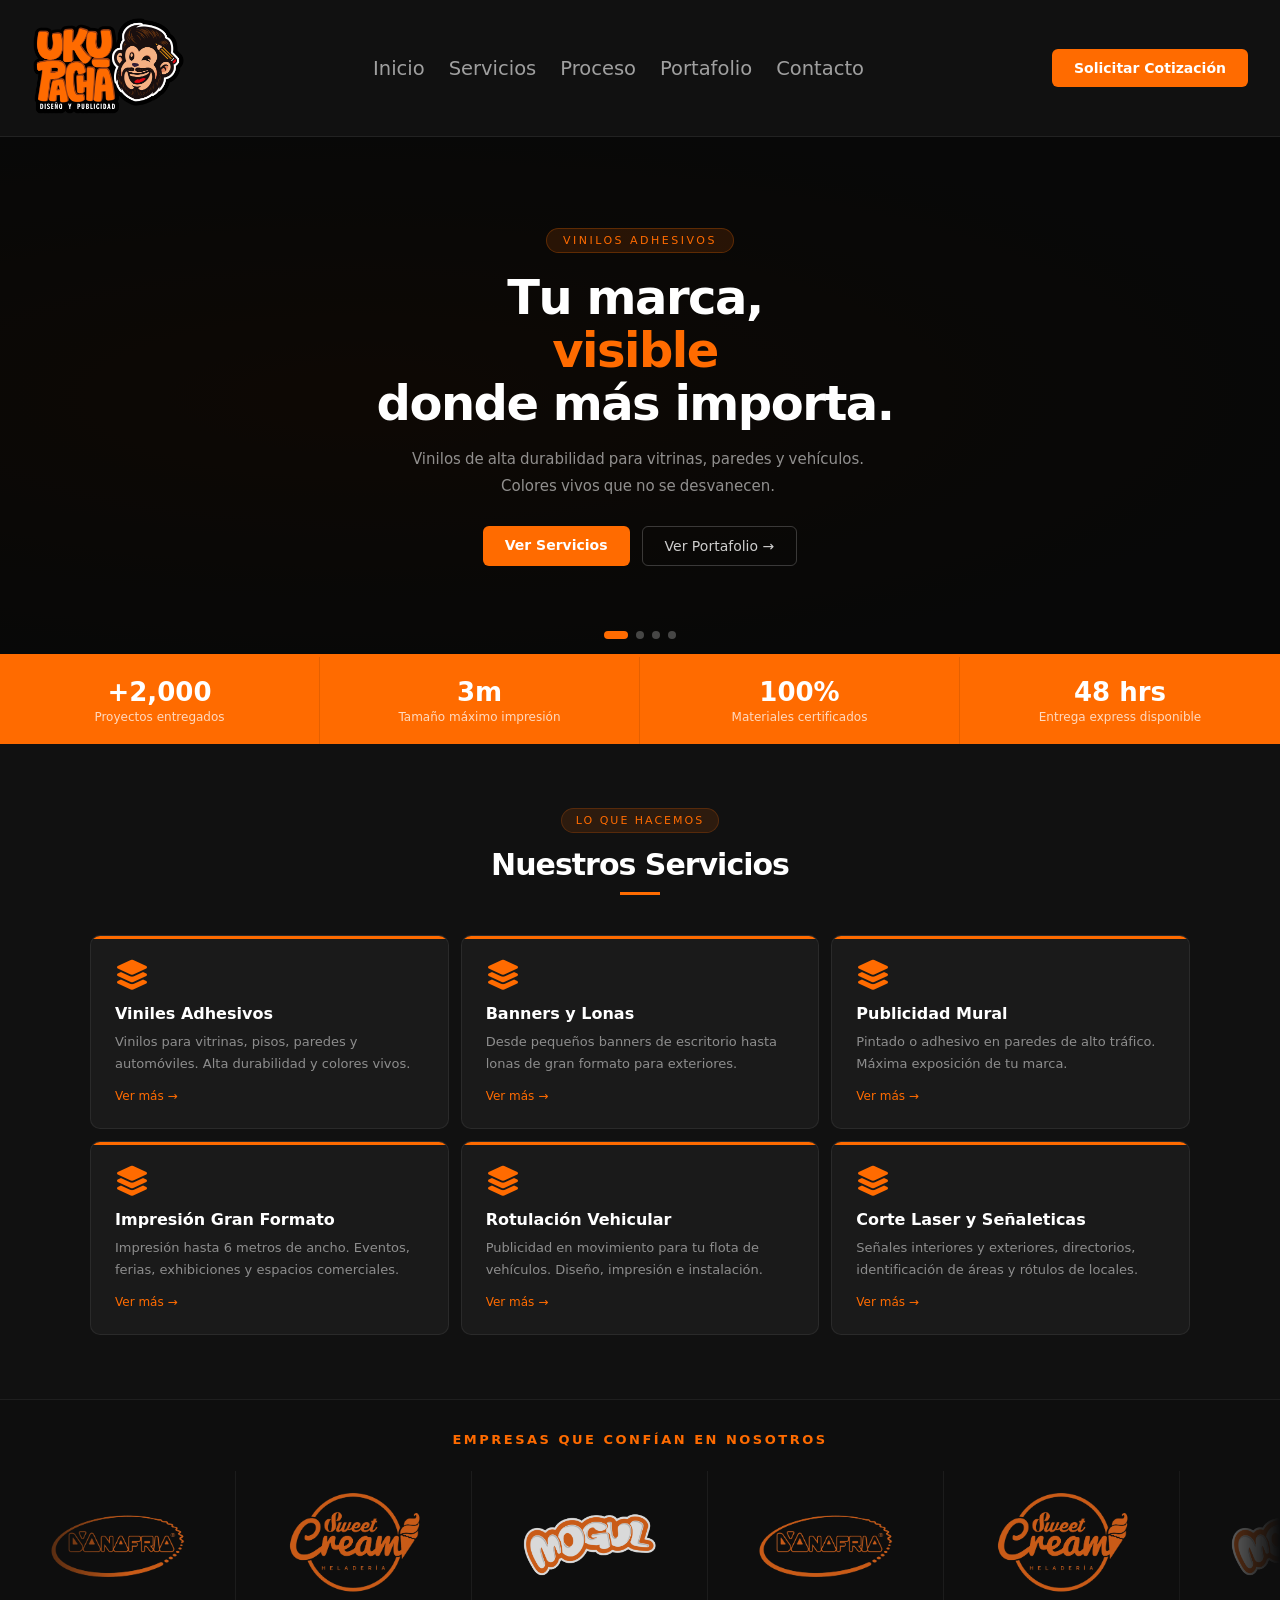
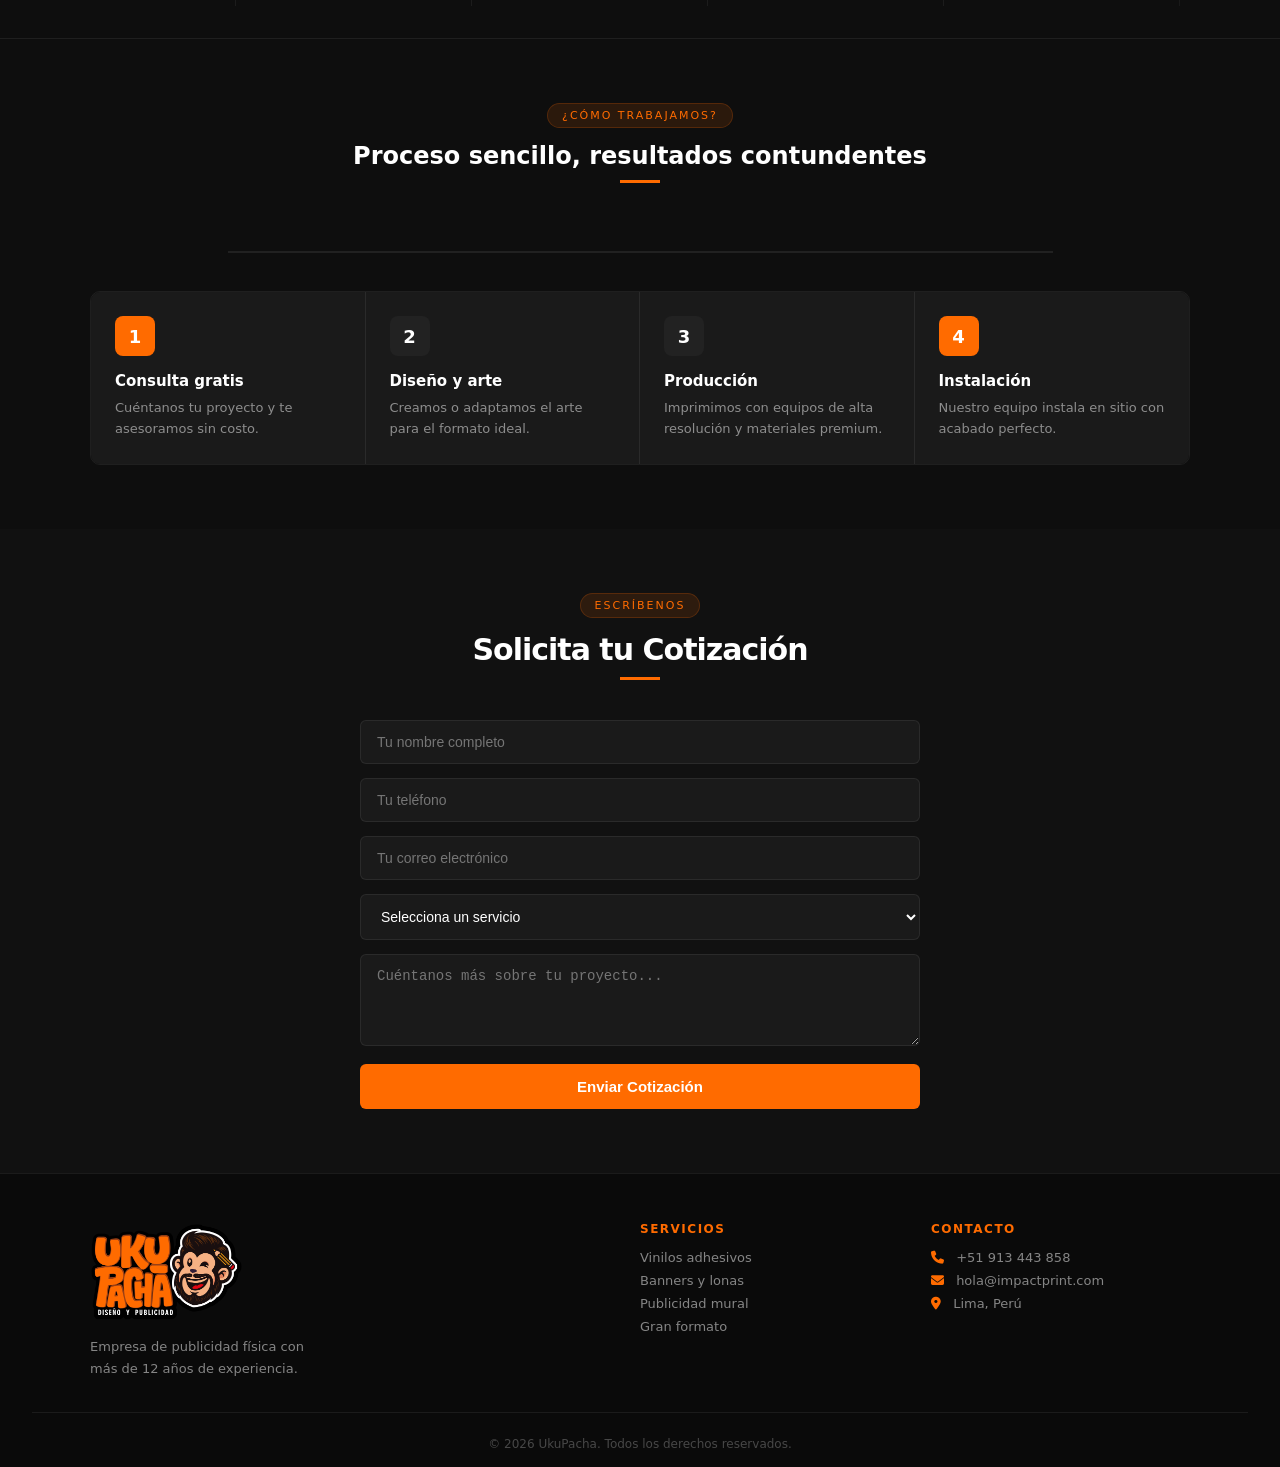
<file: index.html>
<!DOCTYPE html>
<html lang="es">
<head>
  <meta charset="UTF-8" />
  <meta name="viewport" content="width=device-width, initial-scale=1.0"/>
  <title>UkuPacha| Publicidad Física Profesional</title>
  <link rel="stylesheet" href="style.css" />
  <link rel="stylesheet" href="https://cdnjs.cloudflare.com/ajax/libs/font-awesome/6.5.0/css/all.min.css"/>
</head>
<script>
  document.addEventListener('DOMContentLoaded', () => {
    const navToggle = document.getElementById('navToggle');
    const navLinks = document.getElementById('navLinks');
    if (!navToggle || !navLinks) return;

    navToggle.addEventListener('click', () => {
      navToggle.classList.toggle('active');
      navLinks.classList.toggle('open');
    });
  });
</script>
<body>

  <!-- NAV 
  <nav class="navbar">
    <a href="index.html"><img src="img/logo.png" alt="Uku Pacha Diseño y Publicidad" style="height:100px;width:auto;object-fit:contain"/></a>
    <ul class="nav-links">
      <li><a href="#inicio">Inicio</a></li>
      <li><a href="#servicios">Servicios</a></li>
      <li><a href="#proceso">Proceso</a></li>
      <li><a href="portafolio.html">Portafolio</a></li>
      <li><a href="#contacto">Contacto</a></li>
    </ul>
    <a href="#contacto" class="btn-primary">Solicitar Cotización</a>
  </nav>

  -->

  <!-- NAV -->
<nav class="navbar">
  <a href="index.html"><img src="img/logo.png" alt="Uku Pacha Diseño y Publicidad" style="height:100px;width:auto;object-fit:contain"/></a>

  <ul class="nav-links" id="navLinks">
    <li><a href="#inicio">Inicio</a></li>
    <li><a href="#servicios">Servicios</a></li>
    <li><a href="#proceso">Proceso</a></li>
    <li><a href="portafolio.html">Portafolio</a></li>
    <li><a href="#contacto">Contacto</a></li>
    <li class="nav-cta-mobile"><a href="#contacto" class="btn-primary">Solicitar Cotización</a></li>
  </ul>

  <a href="#contacto" class="btn-primary nav-cta-desktop">Solicitar Cotización</a>

  <button class="nav-toggle" id="navToggle" aria-label="Abrir menú">
    <span></span>
    <span></span>
    <span></span>
  </button>
</nav>

  <!-- HERO -->
 <!-- HERO CAROUSEL -->
<section id="inicio">
  <div class="hero-slider">
   <!-- VIDEO DE FONDO FIJO -->
    <div class="hero-video-bg">
      <video src="img/proceso.mp4" autoplay muted loop playsinline></video>
    </div> 

    <div class="slide active" id="slide-0">
      <div class="slide-bg"><div class="slide-bg-inner bg1"></div></div>
      <div class="slide-overlay"></div>
      <div class="slide-content">
        <div class="slide-tag">Vinilos Adhesivos</div>
        <div class="slide-title" id="title-0"></div>
        <p class="slide-sub" id="sub-0"></p>
        <div class="slide-btns">
          <a href="#servicios" class="btn-primary">Ver Servicios</a>
          <a href="portafolio.html" class="btn-outline">Ver Portafolio →</a>
        </div>
      </div>
    </div>

    <div class="slide" id="slide-1">
      <div class="slide-bg"><div class="slide-bg-inner bg2"></div></div>
      <div class="slide-overlay"></div>
      <div class="slide-content">
        <div class="slide-tag">Banners y Lonas</div>
        <div class="slide-title" id="title-1"></div>
        <p class="slide-sub" id="sub-1"></p>
        <div class="slide-btns">
          <a href="#servicios" class="btn-primary">Ver Servicios</a>
          <a href="portafolio.html" class="btn-outline">Ver Portafolio →</a>
        </div>
      </div>
    </div>

    <div class="slide" id="slide-2">
      <div class="slide-bg"><div class="slide-bg-inner bg3"></div></div>
      <div class="slide-overlay"></div>
      <div class="slide-content">
        <div class="slide-tag">Publicidad Mural</div>
        <div class="slide-title" id="title-2"></div>
        <p class="slide-sub" id="sub-2"></p>
        <div class="slide-btns">
          <a href="#servicios" class="btn-primary">Ver Servicios</a>
          <a href="portafolio.html" class="btn-outline">Ver Portafolio →</a>
        </div>
      </div>
    </div>

    <div class="slide" id="slide-3">
      <div class="slide-bg"><div class="slide-bg-inner bg4"></div></div>
      <div class="slide-overlay"></div>
      <div class="slide-content">
        <div class="slide-tag">Rotulación Vehicular</div>
        <div class="slide-title" id="title-3"></div>
        <p class="slide-sub" id="sub-3"></p>
        <div class="slide-btns">
          <a href="#servicios" class="btn-primary">Ver Servicios</a>
          <a href="portafolio.html" class="btn-outline">Ver Portafolio →</a>
        </div>
      </div>
    </div>

    <div class="slider-arrow arrow-left" id="prev">&#8249;</div>
    <div class="slider-arrow arrow-right" id="next">&#8250;</div>
    <div class="slider-dots">
      <div class="dot active" data-i="0"></div>
      <div class="dot" data-i="1"></div>
      <div class="dot" data-i="2"></div>
      <div class="dot" data-i="3"></div>
    </div>
    <!--<div class="slide-num"><span id="cur-num">01</span> / 04</div> -->
    <div class="progress-bar" id="progress"></div>
  </div>
</section>

  <!-- STATS BAR -->
  <div class="stats-bar">
    <div class="stat-item"><strong>+2,000</strong><p>Proyectos entregados</p></div>
    <div class="stat-item"><strong>3m</strong><p>Tamaño máximo impresión</p></div>
    <div class="stat-item"><strong>100%</strong><p>Materiales certificados</p></div>
    <div class="stat-item"><strong>48 hrs</strong><p>Entrega express disponible</p></div>
  </div>

  <!-- SERVICIOS -->
  <section class="servicios" id="servicios">
    <div class="section-header">
      <div class="badge">Lo que hacemos</div>
      <h2>Nuestros Servicios</h2>
      <div class="divider"></div>
    </div>
    <div class="servicios-grid">
    <a href="servicios/vinilos.html" class="servicio-card featured">
        <i class="fa-solid fa-layer-group"></i>
        <h3>Viniles Adhesivos</h3>
        <p>Vinilos para vitrinas, pisos, paredes y automóviles. Alta durabilidad y colores vivos.</p>
         <span class="ver-mas">Ver más →</span>
    </a>
    <a href="servicios/banners.html" class="servicio-card featured">
        <i class="fa-solid fa-layer-group"></i>
        <h3>Banners y Lonas</h3>
        <p>Desde pequeños banners de escritorio hasta lonas de gran formato para exteriores.</p>
        <span class="ver-mas">Ver más →</span>
    </a>
    <a href="servicios/mural.html" class="servicio-card featured">
        <i class="fa-solid fa-layer-group"></i>
        <h3>Publicidad Mural</h3>
        <p>Pintado o adhesivo en paredes de alto tráfico. Máxima exposición de tu marca.</p>
        <span class="ver-mas">Ver más →</span>
    </a>
    <a href="servicios/gran-formato.html" class="servicio-card featured">
        <i class="fa-solid fa-layer-group"></i>
        <h3>Impresión Gran Formato</h3>
        <p>Impresión hasta 6 metros de ancho. Eventos, ferias, exhibiciones y espacios comerciales.</p>
        <span class="ver-mas">Ver más →</span>
    </a>
    <a href="servicios/rotulacion.html" class="servicio-card featured">
        <i class="fa-solid fa-layer-group"></i>
        <h3>Rotulación Vehicular</h3>
        <p>Publicidad en movimiento para tu flota de vehículos. Diseño, impresión e instalación.</p>
        <span class="ver-mas">Ver más →</span>
    </a>
    <a href="servicios/senaletica.html" class="servicio-card featured">
        <i class="fa-solid fa-layer-group"></i>
        <h3>Corte Laser y Señaleticas</h3>
        <p>Señales interiores y exteriores, directorios, identificación de áreas y rótulos de locales.</p>
        <span class="ver-mas">Ver más →</span>
    </a>
    </div>
  </section>

  <!-- CLIENTES -->

<!-- CLIENTES -->
<section class="clientes">
  <div class="clientes-label">Empresas que confían en nosotros</div>
  <div class="clientes-track-wrapper">
    <div class="clientes-track">
      <div class="cliente-item"><img src="img/danafria.png" alt="D'Onofrio"/></div>
      <div class="cliente-item"><img src="img/sweetcream.png" alt="SC"/></div>
      <div class="cliente-item"><img src="img/LOGO-mogul.png" alt="Mogul"/></div>
      <div class="cliente-item"><img src="img/danafria.png" alt="danafria"/></div>
      <div class="cliente-item"><img src="img/sweetcream.png" alt="SC"/></div>
      <div class="cliente-item"><img src="img/LOGO-mogul.png" alt="Mogul"/></div>
      <div class="cliente-item"><img src="img/danafria.png" alt="D'Onofrio"/></div>
      <div class="cliente-item"><img src="img/sweetcream.png" alt="SC"/></div>
      <div class="cliente-item"><img src="img/LOGO-mogul.png" alt="Mogul"/></div>
      <div class="cliente-item"><img src="img/danafria.png" alt="danafria"/></div>
      <div class="cliente-item"><img src="img/sweetcream.png" alt="SC"/></div>
      <div class="cliente-item"><img src="img/LOGO-mogul.png" alt="Mogul"/></div>
      <div class="cliente-item"><img src="img/danafria.png" alt="danafria"/></div>
      <div class="cliente-item"><img src="img/sweetcream.png" alt="SC"/></div>
      <div class="cliente-item"><img src="img/LOGO-mogul.png" alt="Mogul"/></div>
      <div class="cliente-item"><img src="img/danafria.png" alt="danafria"/></div>
      <div class="cliente-item"><img src="img/sweetcream.png" alt="SC"/></div>
      <div class="cliente-item"><img src="img/LOGO-mogul.png" alt="Mogul"/></div>
    </div>
  </div>
</section>

  <!-- PROCESO -->
<section class="proceso" id="proceso">
  <div class="proceso-header">
    <div class="badge">¿Cómo trabajamos?</div>
    <h2 class="section-title">Proceso sencillo, resultados contundentes</h2>
    <div class="divider"></div>
  </div>
  <div class="proceso-container">
    <div class="mono-container">
      <div class="monito" id="monito">
        <!--<svg viewBox="0 0 100 100" xmlns="http://www.w3.org/2000/svg">
          <circle cx="50" cy="55" r="28" fill="#c8845a"/>
          <circle cx="22" cy="52" r="10" fill="#c8845a"/>
          <circle cx="78" cy="52" r="10" fill="#c8845a"/>
          <circle cx="22" cy="52" r="6" fill="#b06040"/>
          <circle cx="78" cy="52" r="6" fill="#b06040"/>
          <ellipse cx="50" cy="38" rx="24" ry="22" fill="#c8845a"/>
          <ellipse cx="50" cy="20" rx="20" ry="12" fill="#4a3020"/>
          <ellipse cx="38" cy="18" rx="8" ry="8" fill="#4a3020"/>
          <ellipse cx="62" cy="18" rx="8" ry="8" fill="#4a3020"/>
          <rect x="66" y="6" width="3.5" height="20" rx="1.5" fill="#f0c030" transform="rotate(15,68,16)"/>
          <polygon points="68,6 71,6 69.5,1" fill="#e8a010" transform="rotate(15,68,16)"/>
          <circle cx="40" cy="46" r="6" fill="#2a1a0a"/>
          <circle cx="60" cy="46" r="6" fill="#2a1a0a"/>
          <circle cx="42" cy="44" r="2" fill="#fff"/>
          <circle cx="62" cy="44" r="2" fill="#fff"/>
          <ellipse cx="50" cy="64" rx="14" ry="10" fill="#a06040"/>
          <path d="M40 63 Q50 73 60 63" stroke="#2a1a0a" stroke-width="2.5" fill="none" stroke-linecap="round"/>
          <ellipse cx="50" cy="59" rx="4" ry="3" fill="#2a1a0a"/>
        </svg>-->
      </div>
    </div>
    <div class="paso-connector"></div>
    <div class="paso-connector-fill" id="connectorFill"></div>
    <div class="proceso-grid" id="pasosGrid">
      <div class="paso featured" data-paso="0">
        <div class="paso-num">1</div>
        <h4>Consulta gratis</h4>
        <p>Cuéntanos tu proyecto y te asesoramos sin costo.</p>
      </div>
      <div class="paso" data-paso="1">
        <div class="paso-num">2</div>
        <h4>Diseño y arte</h4>
        <p>Creamos o adaptamos el arte para el formato ideal.</p>
      </div>
      <div class="paso" data-paso="2">
        <div class="paso-num">3</div>
        <h4>Producción</h4>
        <p>Imprimimos con equipos de alta resolución y materiales premium.</p>
      </div>
      <div class="paso featured" data-paso="3">
        <div class="paso-num">4</div>
        <h4>Instalación</h4>
        <p>Nuestro equipo instala en sitio con acabado perfecto.</p>
      </div>
    </div>
  </div>
</section>


  <!-- FORMULARIO COTIZACIÓN -->
  <section class="contacto" id="contacto">
    <div class="section-header">
      <div class="badge">Escríbenos</div>
      <h2>Solicita tu Cotización</h2>
      <div class="divider"></div>
    </div>
    <div class="form-container">
      <div id="form-mensaje" class="form-mensaje oculto"></div>
      <div class="form-group">
        <input type="text" id="nombre" placeholder="Tu nombre completo" />
      </div>
      <div class="form-group">
        <input type="tel" id="telefono" placeholder="Tu teléfono" />
      </div>
      <div class="form-group">
        <input type="email" id="correo" placeholder="Tu correo electrónico" />
      </div>
      <div class="form-group">
        <select id="servicio">
          <option value="">Selecciona un servicio</option>
          <option value="Vinilos Adhesivos">Vinilos Adhesivos</option>
          <option value="Banners y Lonas">Banners y Lonas</option>
          <option value="Publicidad Mural">Publicidad Mural</option>
          <option value="Impresión Gran Formato">Impresión Gran Formato</option>
          <option value="Rotulación Vehicular">Rotulación Vehicular</option>
          <option value="Señalética y Rótulos">Señalética y Rótulos</option>
        </select>
      </div>
      <div class="form-group">
        <textarea id="mensaje" placeholder="Cuéntanos más sobre tu proyecto..." rows="4"></textarea>
      </div>
      <button class="btn-primary btn-full" id="btn-enviar">Enviar Cotización</button>
    </div>
  </section>

  <!-- FOOTER -->
  <footer class="footer">
    <div class="footer-content">
      <div class="footer-brand">
        <img src="img/logo.png" alt="Uku Pacha Diseño y Publicidad" style="height:100px;width:auto;object-fit:contain"/>
        <p>Empresa de publicidad física con más de 12 años de experiencia.</p>
      </div>
      <div class="footer-links">
        <h4>Servicios</h4>
        <ul>
          <li>Vinilos adhesivos</li>
          <li>Banners y lonas</li>
          <li>Publicidad mural</li>
          <li>Gran formato</li>
        </ul>
      </div>
      <div class="footer-contacto">
        <h4>Contacto</h4>
        <p><i class="fa-solid fa-phone"></i> +51 913 443 858</p>
        <p><i class="fa-solid fa-envelope"></i> hola@impactprint.com</p>
        <p><i class="fa-solid fa-location-dot"></i> Lima, Perú</p>
      </div>
    </div>
    <div class="footer-bottom">
      <p>© 2026 UkuPacha. Todos los derechos reservados.</p>
    </div>
  </footer>

  <script src="script.js"></script>
</body>
</html>
</file>
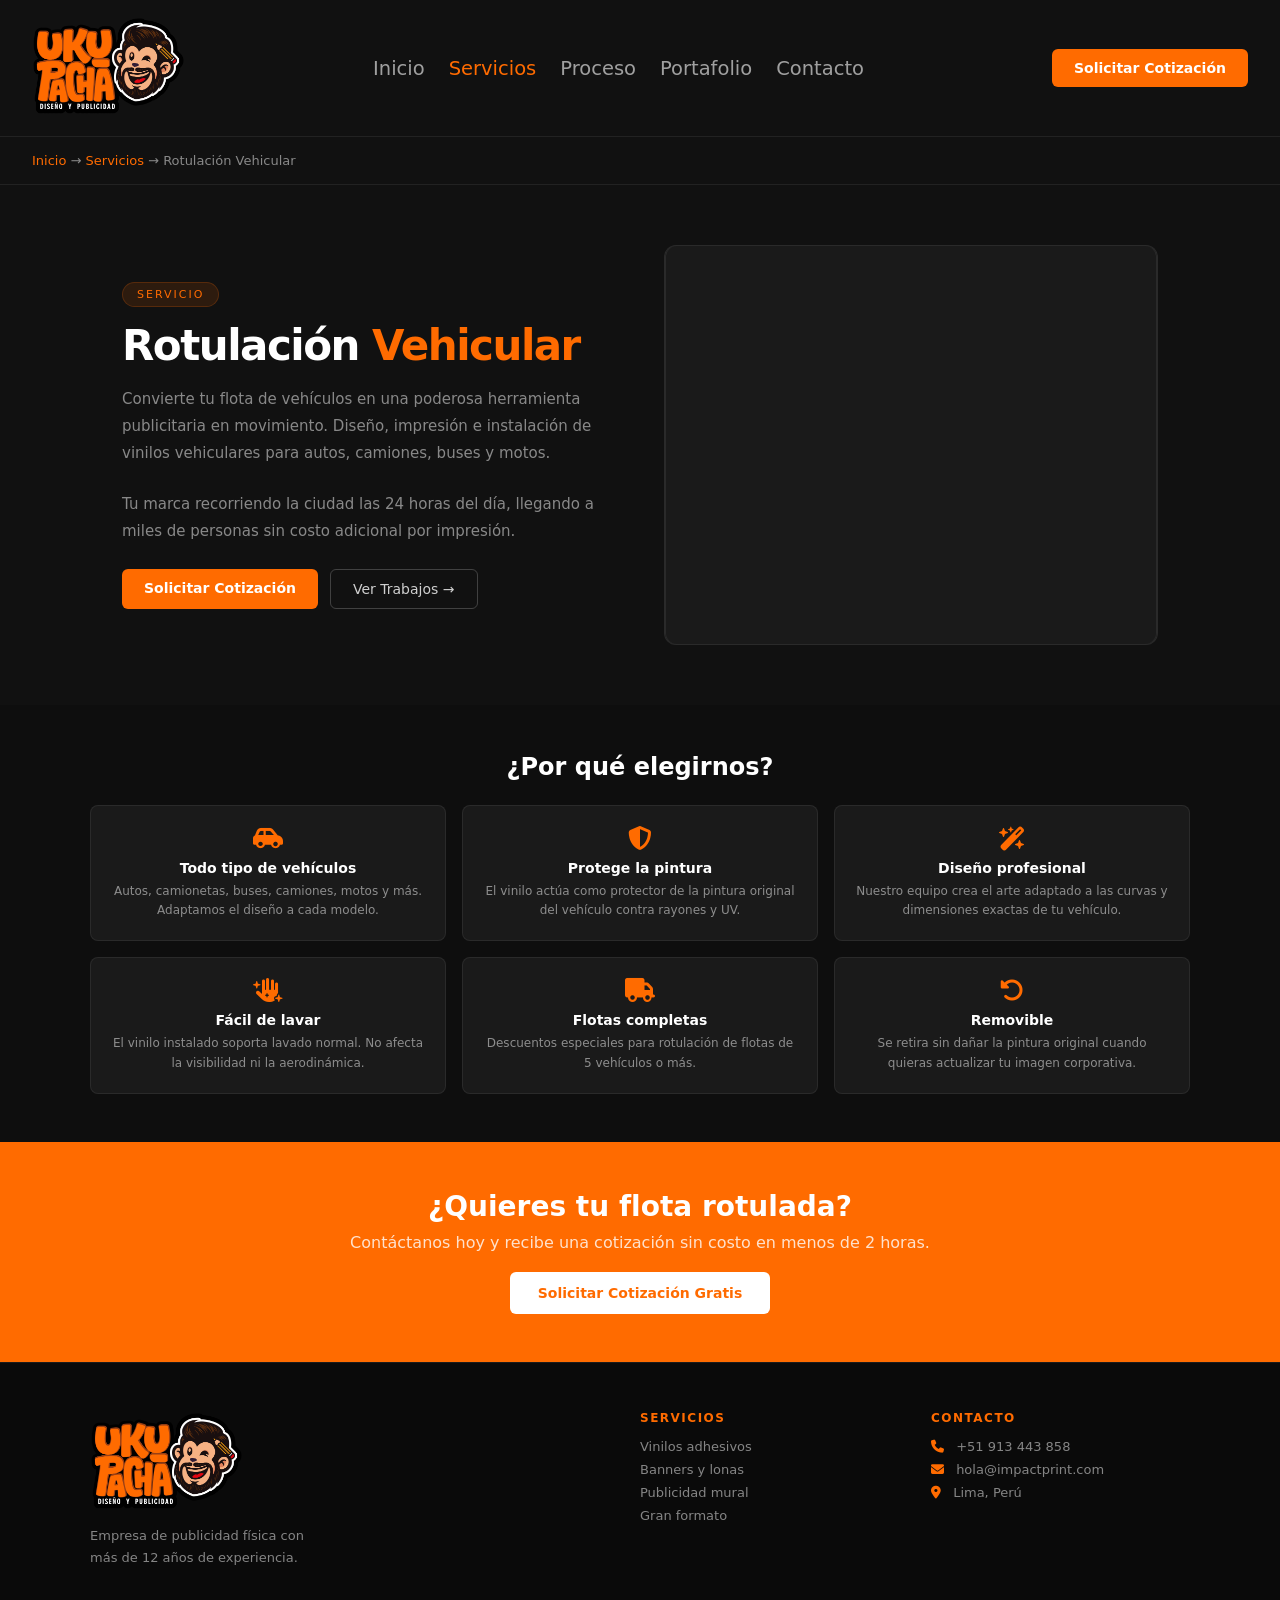
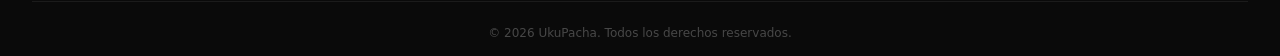
<file: servicios/rotulacion.html>
<!DOCTYPE html>
<html lang="es">
<head>
  <meta charset="UTF-8" />
  <meta name="viewport" content="width=device-width, initial-scale=1.0"/>
  <title>Rotulación Vehicular | UkuPacha</title>
  <link rel="stylesheet" href="../style.css" />
  <link rel="stylesheet" href="https://cdnjs.cloudflare.com/ajax/libs/font-awesome/6.5.0/css/all.min.css"/>
  <style>
    .servicio-hero{padding:60px 2rem;max-width:1100px;margin:0 auto;display:grid;grid-template-columns:1fr 1fr;gap:3rem;align-items:center}.servicio-hero h1{font-size:42px;font-weight:900;letter-spacing:-1.5px;margin-bottom:16px}.servicio-hero h1 span{color:var(--naranja)}.servicio-hero p{font-size:15px;color:var(--texto);line-height:1.8;margin-bottom:24px}.servicio-img{background:var(--oscuro2);border-radius:12px;height:400px;overflow: hidden;display:flex;align-items:center;justify-content:center;border:1px solid var(--borde)}.img-placeholder{text-align:center;color:var(--texto)}.img-placeholder i{font-size:48px;color:var(--naranja);margin-bottom:12px;display:block}.caracteristicas{padding:3rem 2rem;background:var(--oscuro3)}.caracteristicas h2{font-size:24px;font-weight:800;margin-bottom:1.5rem;text-align:center}.caract-grid{display:grid;grid-template-columns:repeat(3,1fr);gap:16px;max-width:1100px;margin:0 auto}.caract-item{background:var(--oscuro2);border-radius:8px;padding:20px;border:1px solid var(--borde);text-align:center}.caract-item i{font-size:24px;color:var(--naranja);margin-bottom:10px;display:block}.caract-item h4{font-size:14px;font-weight:700;margin-bottom:6px}.caract-item p{font-size:12px;color:var(--texto);line-height:1.6}.galeria{padding:3rem 2rem;background:var(--oscuro)}.galeria h2{font-size:24px;font-weight:800;margin-bottom:1.5rem;text-align:center}.galeria-grid{display:grid;grid-template-columns:repeat(3,1fr);gap:12px;max-width:1100px;margin:0 auto}.galeria-item{background:var(--oscuro2);border-radius:8px;height:200px;display:flex;align-items:center;justify-content:center;border:1px dashed var(--borde);color:var(--texto);font-size:13px;text-align:center}.cta-servicio{padding:3rem 2rem;background:var(--naranja);text-align:center}.cta-servicio h2{font-size:28px;font-weight:900;color:#fff;margin-bottom:10px}.cta-servicio p{color:rgba(255,255,255,0.8);margin-bottom:20px}.btn-white{background:#fff;color:var(--naranja);padding:13px 28px;border-radius:6px;font-size:14px;font-weight:700;text-decoration:none;display:inline-block}.breadcrumb{padding:1rem 2rem;font-size:13px;color:var(--texto);border-bottom:1px solid var(--borde)}.breadcrumb a{color:var(--naranja);text-decoration:none}.servicio-img video{
  width: 100%;
  height: 100%;
  object-fit: cover;
  display: block;
  border-radius: 8px;
}
  </style>
</head>
<body>
  <nav class="navbar">
    <a href="../index.html"><img src="../img/logo.png" alt="Uku Pacha Diseño y Publicidad" style="height:100px;width:auto;object-fit:contain"/></a>
    <ul class="nav-links">
      <li><a href="../index.html">Inicio</a></li>
      <li><a href="../index.html#servicios" style="color:var(--naranja)">Servicios</a></li>
      <li><a href="../index.html#proceso">Proceso</a></li>
      <li><a href="../portafolio.html">Portafolio</a></li>
      <li><a href="../index.html#contacto">Contacto</a></li>
    </ul>
    <a href="../index.html#contacto" class="btn-primary">Solicitar Cotización</a>
  </nav>
  <div class="breadcrumb"><a href="../index.html">Inicio</a> → <a href="../index.html#servicios">Servicios</a> → Rotulación Vehicular</div>
  <section class="servicio-hero">
    <div>
      <div class="badge">Servicio</div>
      <h1>Rotulación <span>Vehicular</span></h1>
      <p>Convierte tu flota de vehículos en una poderosa herramienta publicitaria en movimiento. Diseño, impresión e instalación de vinilos vehiculares para autos, camiones, buses y motos.</p>
      <p>Tu marca recorriendo la ciudad las 24 horas del día, llegando a miles de personas sin costo adicional por impresión.</p>
      <div style="display:flex;gap:12px;flex-wrap:wrap">
        <a href="../index.html#contacto" class="btn-primary">Solicitar Cotización</a>
        <a href="../portafolio.html" class="btn-outline">Ver Trabajos →</a>
      </div>
    </div>
    <div class="servicio-img">
      <div class="img-placeholder">
        <div class="servicio-img">
  <video src="../img/pegado-auto.mp4" autoplay muted loop playsinline></video>
</div>
      </div>
    </div>
  </section>
  <section class="caracteristicas">
    <h2>¿Por qué elegirnos?</h2>
    <div class="caract-grid">
      <div class="caract-item"><i class="fa-solid fa-car-side"></i><h4>Todo tipo de vehículos</h4><p>Autos, camionetas, buses, camiones, motos y más. Adaptamos el diseño a cada modelo.</p></div>
      <div class="caract-item"><i class="fa-solid fa-shield-halved"></i><h4>Protege la pintura</h4><p>El vinilo actúa como protector de la pintura original del vehículo contra rayones y UV.</p></div>
      <div class="caract-item"><i class="fa-solid fa-wand-magic-sparkles"></i><h4>Diseño profesional</h4><p>Nuestro equipo crea el arte adaptado a las curvas y dimensiones exactas de tu vehículo.</p></div>
      <div class="caract-item"><i class="fa-solid fa-hand-sparkles"></i><h4>Fácil de lavar</h4><p>El vinilo instalado soporta lavado normal. No afecta la visibilidad ni la aerodinámica.</p></div>
      <div class="caract-item"><i class="fa-solid fa-truck"></i><h4>Flotas completas</h4><p>Descuentos especiales para rotulación de flotas de 5 vehículos o más.</p></div>
      <div class="caract-item"><i class="fa-solid fa-rotate-left"></i><h4>Removible</h4><p>Se retira sin dañar la pintura original cuando quieras actualizar tu imagen corporativa.</p></div>
    </div>
  </section>

  <!--
  <section class="galeria">
    <h2>Trabajos realizados</h2>
    <div class="galeria-grid">
      <div class="galeria-item"><p>📷 Foto trabajo 1<br><small>Agregar imagen real</small></p></div>
      <div class="galeria-item"><p>📷 Foto trabajo 2<br><small>Agregar imagen real</small></p></div>
      <div class="galeria-item"><p>📷 Foto trabajo 3<br><small>Agregar imagen real</small></p></div>
      <div class="galeria-item"><p>📷 Foto trabajo 4<br><small>Agregar imagen real</small></p></div>
      <div class="galeria-item"><p>📷 Foto trabajo 5<br><small>Agregar imagen real</small></p></div>
      <div class="galeria-item"><p>📷 Foto trabajo 6<br><small>Agregar imagen real</small></p></div>
    </div>
  </section>
-->
  <section class="cta-servicio">
    <h2>¿Quieres tu flota rotulada?</h2>
    <p>Contáctanos hoy y recibe una cotización sin costo en menos de 2 horas.</p>
    <a href="../index.html#contacto" class="btn-white">Solicitar Cotización Gratis</a>
  </section>
  <footer class="footer">
    <div class="footer-content">
      <div class="footer-brand"><img src="../img/logo.png" alt="Uku Pacha Diseño y Publicidad" style="height:100px;width:auto;object-fit:contain"/><p>Empresa de publicidad física con más de 12 años de experiencia.</p></div>
      <div class="footer-links"><h4>Servicios</h4><ul><li>Vinilos adhesivos</li><li>Banners y lonas</li><li>Publicidad mural</li><li>Gran formato</li></ul></div>
      <div class="footer-contacto"><h4>Contacto</h4><p><i class="fa-solid fa-phone"></i> +51 913 443 858</p><p><i class="fa-solid fa-envelope"></i> hola@impactprint.com</p><p><i class="fa-solid fa-location-dot"></i> Lima, Perú</p></div>
    </div>
    <div class="footer-bottom"><p>© 2026 UkuPacha. Todos los derechos reservados.</p></div>
  </footer>
</body>
</html>
</file>
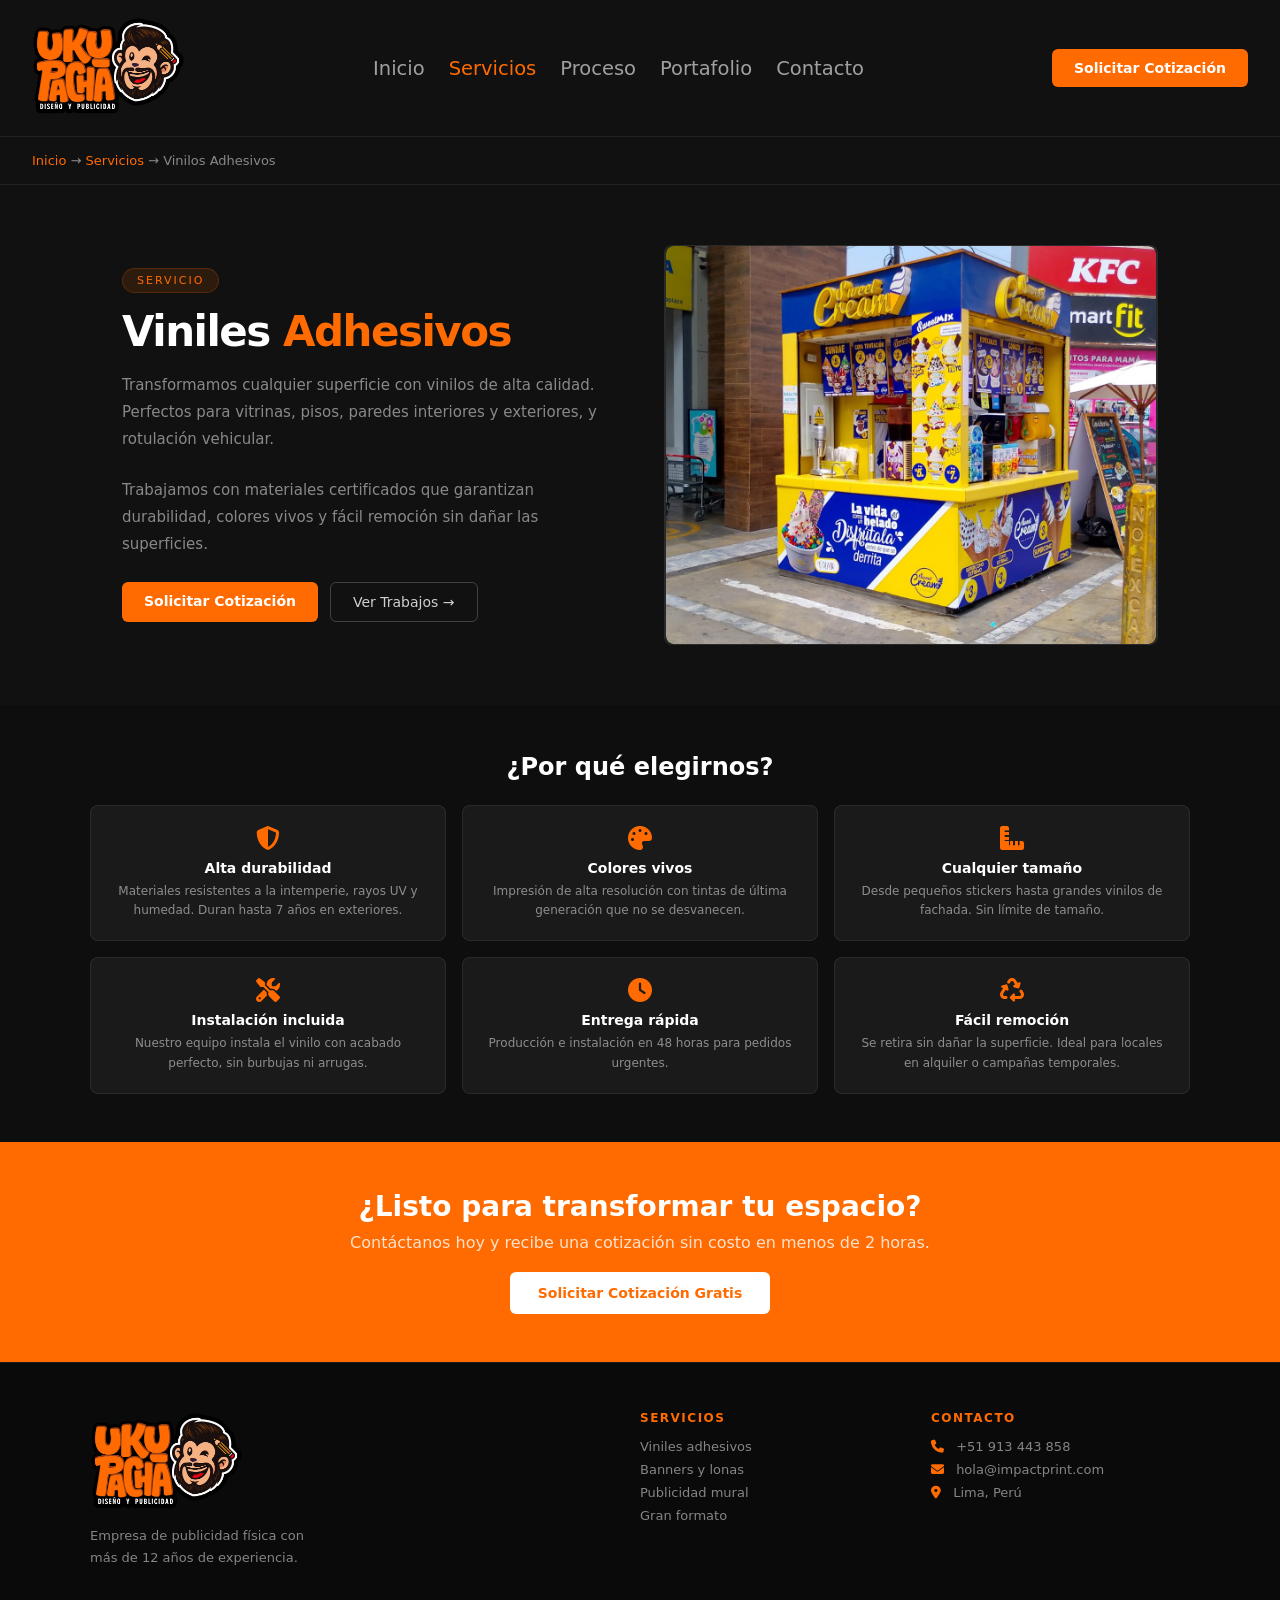
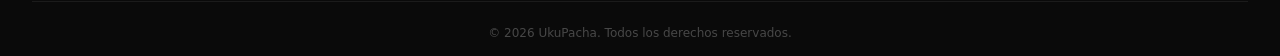
<file: servicios/vinilos.html>
<!DOCTYPE html>
<html lang="es">
<head>
  <meta charset="UTF-8" />
  <meta name="viewport" content="width=device-width, initial-scale=1.0"/>
  <title>Viniles Adhesivos | UkuPacha</title>
  <link rel="stylesheet" href="../style.css" />
  <link rel="stylesheet" href="https://cdnjs.cloudflare.com/ajax/libs/font-awesome/6.5.0/css/all.min.css"/>
  <style>
    .servicio-hero {
      padding: 60px 2rem;
      max-width: 1100px;
      margin: 0 auto;
      display: grid;
      grid-template-columns: 1fr 1fr;
      gap: 3rem;
      align-items: center;
    }
    .servicio-hero h1 { font-size: 42px; font-weight: 900; letter-spacing: -1.5px; margin-bottom: 16px; }
    .servicio-hero h1 span { color: var(--naranja); }
    .servicio-hero p { font-size: 15px; color: var(--texto); line-height: 1.8; margin-bottom: 24px; }
    .servicio-img {
      background: var(--oscuro2);
      border-radius: 8px;
      height: 400px;
      display: flex;
      align-items: center;
      justify-content: center;
      border: 1px solid var(--borde);
      overflow: hidden;
      position: relative;
    }
    .servicio-img img {
        width: 100%;
        height: 100%;
        object-fit: cover;
        display: block;
        border-radius: 8px;
    }
    .img-placeholder {
      text-align: center;
      color: var(--texto);
    }
    .img-placeholder i { font-size: 48px; color: var(--naranja); margin-bottom: 12px; display: block; }
    .img-placeholder p { font-size: 13px; }
    .caracteristicas {
      padding: 3rem 2rem;
      background: var(--oscuro3);
    }
    .caracteristicas h2 { font-size: 24px; font-weight: 800; margin-bottom: 1.5rem; text-align: center; }
    .caract-grid {
      display: grid;
      grid-template-columns: repeat(3, 1fr);
      gap: 16px;
      max-width: 1100px;
      margin: 0 auto;
    }
    .caract-item {
      background: var(--oscuro2);
      border-radius: 8px;
      padding: 20px;
      border: 1px solid var(--borde);
      text-align: center;
    }
    .caract-item i { font-size: 24px; color: var(--naranja); margin-bottom: 10px; display: block; }
    .caract-item h4 { font-size: 14px; font-weight: 700; margin-bottom: 6px; }
    .caract-item p { font-size: 12px; color: var(--texto); line-height: 1.6; }
    .galeria {
      padding: 3rem 2rem;
      background: var(--oscuro);
    }
    .galeria h2 { font-size: 24px; font-weight: 800; margin-bottom: 1.5rem; text-align: center; }
    .galeria-grid {
      display: grid;
      grid-template-columns: repeat(3, 1fr);
      gap: 12px;
      max-width: 1100px;
      margin: 0 auto;
    }
    .galeria-item {
      background: var(--oscuro2);
      border-radius: 8px;
      height: 200px;
      display: flex;
      align-items: center;
      justify-content: center;
      border: 1px dashed var(--borde);
      color: var(--texto);
      font-size: 13px;
      text-align: center;
      overflow: hidden;
    }
    .galeria-item img {
      width: 100%;
      height: 100%;
      object-fit: cover;
    }
    .cta-servicio {
      padding: 3rem 2rem;
      background: var(--naranja);
      text-align: center;
    }
    .cta-servicio h2 { font-size: 28px; font-weight: 900; color: #fff; margin-bottom: 10px; }
    .cta-servicio p { color: rgba(255,255,255,0.8); margin-bottom: 20px; }
    .btn-white {
      background: #fff;
      color: var(--naranja);
      padding: 13px 28px;
      border-radius: 6px;
      font-size: 14px;
      font-weight: 700;
      text-decoration: none;
      display: inline-block;
    }
    .breadcrumb {
      padding: 1rem 2rem;
      font-size: 13px;
      color: var(--texto);
      border-bottom: 1px solid var(--borde);
    }
    .breadcrumb a { color: var(--naranja); text-decoration: none; }
    .breadcrumb a:hover { text-decoration: underline; }
  </style>
</head>
<body>

  <!-- NAV -->
  <nav class="navbar">
    <a href="../index.html"><img src="../img/logo.png" alt="Uku Pacha Diseño y Publicidad" style="height:100px;width:auto;object-fit:contain"/></a>
    <ul class="nav-links">
      <li><a href="../index.html">Inicio</a></li>
      <li><a href="../index.html#servicios" style="color:var(--naranja)">Servicios</a></li>
      <li><a href="../index.html#proceso">Proceso</a></li>
      <li><a href="../portafolio.html">Portafolio</a></li>
      <li><a href="../index.html#contacto">Contacto</a></li>
    </ul>
    <a href="../index.html#contacto" class="btn-primary">Solicitar Cotización</a>
  </nav>

  <!-- BREADCRUMB -->
  <div class="breadcrumb">
    <a href="../index.html">Inicio</a> → <a href="../index.html#servicios">Servicios</a> → Vinilos Adhesivos
  </div>

  <!-- HERO DEL SERVICIO -->
  <section class="servicio-hero">
    <div>
      <div class="badge">Servicio</div>
      <h1>Viniles <span>Adhesivos</span></h1>
      <p>Transformamos cualquier superficie con vinilos de alta calidad. Perfectos para vitrinas, pisos, paredes interiores y exteriores, y rotulación vehicular.</p>
      <p>Trabajamos con materiales certificados que garantizan durabilidad, colores vivos y fácil remoción sin dañar las superficies.</p>
      <div style="display:flex;gap:12px;flex-wrap:wrap">
        <a href="../index.html#contacto" class="btn-primary">Solicitar Cotización</a>
        <a href="../portafolio.html" class="btn-outline">Ver Trabajos →</a>
      </div>
    </div>
    <div class="servicio-img">
      <div class="img-placeholder">
        <div class="servicio-img">
  <img src="../img/pegado-de-vinil.jpeg" alt="Viniles Adhesivos">
</div>
      </div>
    </div>
  </section>

  <!-- CARACTERÍSTICAS -->
  <section class="caracteristicas">
    <h2>¿Por qué elegirnos?</h2>
    <div class="caract-grid">
      <div class="caract-item">
        <i class="fa-solid fa-shield-halved"></i>
        <h4>Alta durabilidad</h4>
        <p>Materiales resistentes a la intemperie, rayos UV y humedad. Duran hasta 7 años en exteriores.</p>
      </div>
      <div class="caract-item">
        <i class="fa-solid fa-palette"></i>
        <h4>Colores vivos</h4>
        <p>Impresión de alta resolución con tintas de última generación que no se desvanecen.</p>
      </div>
      <div class="caract-item">
        <i class="fa-solid fa-ruler-combined"></i>
        <h4>Cualquier tamaño</h4>
        <p>Desde pequeños stickers hasta grandes vinilos de fachada. Sin límite de tamaño.</p>
      </div>
      <div class="caract-item">
        <i class="fa-solid fa-screwdriver-wrench"></i>
        <h4>Instalación incluida</h4>
        <p>Nuestro equipo instala el vinilo con acabado perfecto, sin burbujas ni arrugas.</p>
      </div>
      <div class="caract-item">
        <i class="fa-solid fa-clock"></i>
        <h4>Entrega rápida</h4>
        <p>Producción e instalación en 48 horas para pedidos urgentes.</p>
      </div>
      <div class="caract-item">
        <i class="fa-solid fa-recycle"></i>
        <h4>Fácil remoción</h4>
        <p>Se retira sin dañar la superficie. Ideal para locales en alquiler o campañas temporales.</p>
      </div>
    </div>
  </section>

  <!-- GALERÍA 
  <section class="galeria">
    <h2>Trabajos realizados</h2>
    <div class="galeria-grid">
      <div class="galeria-item"><p>📷 Foto trabajo 1<br><small>Agregar imagen real</small></p></div>
      <div class="galeria-item"><p>📷 Foto trabajo 2<br><small>Agregar imagen real</small></p></div>
      <div class="galeria-item"><p>📷 Foto trabajo 3<br><small>Agregar imagen real</small></p></div>
      <div class="galeria-item"><p>📷 Foto trabajo 4<br><small>Agregar imagen real</small></p></div>
      <div class="galeria-item"><p>📷 Foto trabajo 5<br><small>Agregar imagen real</small></p></div>
      <div class="galeria-item"><p>📷 Foto trabajo 6<br><small>Agregar imagen real</small></p></div>
    </div>
  </section> -->

  <!-- CTA -->
  <section class="cta-servicio">
    <h2>¿Listo para transformar tu espacio?</h2>
    <p>Contáctanos hoy y recibe una cotización sin costo en menos de 2 horas.</p>
    <a href="../index.html#contacto" class="btn-white">Solicitar Cotización Gratis</a>
  </section>

  <!-- FOOTER -->
  <footer class="footer">
    <div class="footer-content">
      <div class="footer-brand">
        <img src="../img/logo.png" alt="Uku Pacha Diseño y Publicidad" style="height:100px;width:auto;object-fit:contain"/>
        <p>Empresa de publicidad física con más de 12 años de experiencia.</p>
      </div>
      <div class="footer-links">
        <h4>Servicios</h4>
        <ul>
          <li>Viniles adhesivos</li>
          <li>Banners y lonas</li>
          <li>Publicidad mural</li>
          <li>Gran formato</li>
        </ul>
      </div>
      <div class="footer-contacto">
        <h4>Contacto</h4>
        <p><i class="fa-solid fa-phone"></i> +51 913 443 858</p>
        <p><i class="fa-solid fa-envelope"></i> hola@impactprint.com</p>
        <p><i class="fa-solid fa-location-dot"></i> Lima, Perú</p>
      </div>
    </div>
    <div class="footer-bottom">
      <p>© 2026 UkuPacha. Todos los derechos reservados.</p>
    </div>
  </footer>

</body>
</html>
</file>
<file: style.css>
* {
  margin: 0;
  padding: 0;
  box-sizing: border-box;
}

:root {
  --naranja: #FF6B00;
  --oscuro: #111;
  --oscuro2: #1a1a1a;
  --oscuro3: #0e0e0e;
  --texto: rgba(255,255,255,0.5);
  --borde: rgba(255,255,255,0.07);
}

body {
  background: var(--oscuro);
  color: #fff;
  font-family: system-ui, -apple-system, 'Segoe UI', sans-serif;
}

/* NAV */
.navbar {
  
  display: flex;
  align-items: center;
  justify-content: space-between;
  padding: 1rem 2rem;
  border-bottom: 1px solid var(--borde);
  position: sticky;
  top: 0;
  background: var(--oscuro);
  z-index: 100;
}

.nav-logo {
  font-size: 20px;
  font-weight: 900;
  letter-spacing: -0.5px;
}

.nav-logo span { color: var(--naranja); }

.nav-links {
  display: flex;
  gap: 24px;
  list-style: none;
}

.nav-links a {
  color: rgba(255,255,255,0.6);
  text-decoration: none;
  font-size: 19.5px;
  transition: color 0.2s;
}

.nav-links a:hover { color: var(--naranja); }

/* BOTONES */
.btn-primary {
  background: var(--naranja);
  color: #fff;
  padding: 11px 22px;
  border-radius: 6px;
  font-size: 14px;
  font-weight: 600;
  cursor: pointer;
  border: none;
  text-decoration: none;
  display: inline-block;
  transition: opacity 0.2s;
}

.btn-primary:hover { opacity: 0.9; }

.btn-outline {
  border: 1px solid rgba(255,255,255,0.2);
  color: rgba(255,255,255,0.8);
  padding: 11px 22px;
  border-radius: 6px;
  font-size: 14px;
  text-decoration: none;
  display: inline-block;
  transition: border-color 0.2s;
}

.btn-outline:hover { border-color: var(--naranja); color: var(--naranja); }

.btn-full { width: 100%; text-align: center; padding: 14px; font-size: 15px; }

/* BADGE Y SECCIONES */
.badge {
  display: inline-block;
  background: rgba(255,107,0,0.12);
  color: var(--naranja);
  padding: 5px 14px;
  border-radius: 20px;
  font-size: 11px;
  letter-spacing: 2px;
  text-transform: uppercase;
  border: 1px solid rgba(255,107,0,0.2);
  margin-bottom: 14px;
}

.section-header {
  text-align: center;
  margin-bottom: 2.5rem;
}

.section-header h2 {
  font-size: 30px;
  font-weight: 800;
  letter-spacing: -1px;
}

.divider {
  width: 40px;
  height: 3px;
  background: var(--naranja);
  margin: 10px auto 0;
}

/* HERO */
.hero {
  padding: 60px 2rem;
  max-width: 700px;
  margin: 0 auto;
  text-align: center;
}

.hero h1 {
  font-size: 52px;
  font-weight: 900;
  line-height: 1.0;
  letter-spacing: -2px;
  margin-bottom: 18px;
}

.hero h1 span { color: var(--naranja); }

.hero p {
  font-size: 16px;
  color: var(--texto);
  line-height: 1.8;
  margin-bottom: 24px;
  max-width: 500px;
  margin-left: auto;
  margin-right: auto;
}

.hero-btns {
  display: flex;
  gap: 12px;
  justify-content: center;
  margin-bottom: 32px;
}

.hero-stats {
  display: flex;
  gap: 32px;
  justify-content: center;
  padding-top: 24px;
  border-top: 1px solid var(--borde);
}

.hero-stats .stat span {
  font-size: 22px;
  font-weight: 800;
  color: var(--naranja);
  display: block;
}

.hero-stats .stat p {
  font-size: 11px;
  color: rgba(255,255,255,0.4);
  margin: 0;
}

/* STATS BAR */
.stats-bar {
  display: grid;
  grid-template-columns: repeat(4, 1fr);
  background: var(--naranja);
}

.stat-item {
  padding: 20px 2rem;
  text-align: center;
  border-right: 1px solid rgba(0,0,0,0.1);
}

.stat-item:last-child { border-right: none; }

.stat-item strong {
  font-size: 26px;
  font-weight: 900;
  color: #fff;
  display: block;
}

.stat-item p {
  font-size: 12px;
  color: rgba(255,255,255,0.75);
  margin-top: 3px;
}

/* SERVICIOS */
.servicios {
  padding: 4rem 2rem;
  background: var(--oscuro);
}

.servicios-grid {
  display: grid;
  grid-template-columns: repeat(3, 1fr);
  gap: 12px;
  max-width: 1100px;
  margin: 0 auto;
}

.servicio-card {
  background: var(--oscuro2);
  border-radius: 10px;
  padding: 24px;
  border: 1px solid var(--borde);
  position: relative;
  overflow: hidden;
  transition: transform 0.3s ease, background 0.3s ease, border-color 0.3s ease;
}

.servicio-card::before {
  content: '';
  position: absolute;
  top: 0; left: 0; right: 0;
  height: 3px;
  background: rgba(255,255,255,0.1);
}

.servicio-card.featured::before { background: var(--naranja); }

.servicio-card:hover { 
   transform: translateY(-4px); 
  background: #1a1500;
  border-color: rgba(220,160,0,0.5);
}

.servicio-card:hover i {
  color: #DCA000;
  transform: scale(1.1);
  transition: all 0.3s ease;
}

.servicio-card:hover h3 {
  color: #DCA000;
  transition: color 0.3s ease;
}

.servicio-card i {
  font-size: 30px;
  color: rgba(255,255,255,0.3);
  margin-bottom: 14px;
  display: block;
  transition: color 0.3s ease, transform 0.3s ease;
}

.servicio-card.featured i { color: var(--naranja); }

.servicio-card h3 {
  font-size: 16px;
  font-weight: 700;
  margin-bottom: 8px;
  transition: color 0.3s ease;
}

.servicio-card p {
  font-size: 13px;
  color: var(--texto);
  line-height: 1.7;
}

/* PROCESO */
.proceso {
  padding: 4rem 2rem;
  background: #0e0e0e;
}

.proceso-header {
  text-align: center;
  margin-bottom: 2.5rem;
}

.proceso-container {
  position: relative;
  max-width: 1100px;
  margin: 0 auto;
}

.mono-container {
  position: relative;
  height: 60px;
  margin-bottom: 8px;
}

.monito {
  position: absolute;
  top: 0;
  left: 0;
  width: 52px;
  transform: translateX(-50%);
  transition: left 0.5s cubic-bezier(0.68,-0.55,0.265,1.55);
}

.monito svg {
  width: 52px;
  height: 52px;
}

.monito.jumping {
  animation: jump 0.5s ease;
}

@keyframes jump {
  0%   { transform: translateX(-50%) translateY(0) rotate(0deg); }
  40%  { transform: translateX(-50%) translateY(-28px) rotate(10deg); }
  70%  { transform: translateX(-50%) translateY(-10px) rotate(-5deg); }
  100% { transform: translateX(-50%) translateY(0) rotate(0deg); }
}

.paso-connector {
  position: absolute;
  top: 28px;
  left: 12.5%;
  right: 12.5%;
  height: 2px;
  background: rgba(255,255,255,0.08);
  z-index: 0;
}

.paso-connector-fill {
  position: absolute;
  top: 28px;
  left: 12.5%;
  height: 2px;
  background: var(--naranja);
  z-index: 1;
  width: 0%;
  transition: width 0.5s ease;
}

.proceso-grid {
  display: grid;
  grid-template-columns: repeat(4, 1fr);
  border: 1px solid var(--borde);
  border-radius: 10px;
  overflow: hidden;
  position: relative;
  z-index: 2;
}

.paso {
  padding: 1.5rem;
  border-right: 1px solid var(--borde);
  background: #1a1a1a;
  transition: all 0.3s ease;
}

.paso:last-child { border-right: none; }

.paso-num {
  width: 40px;
  height: 40px;
  border-radius: 8px;
  background: #222;
  display: flex;
  align-items: center;
  justify-content: center;
  font-size: 18px;
  font-weight: 900;
  color: #fff;
  margin-bottom: 16px;
  transition: all 0.3s ease;
}

.paso.activo .paso-num,
.paso.featured .paso-num {
  background: var(--naranja);
}

.paso.activo {
  background: #1f1008;
  border-color: rgba(255,107,0,0.3);
}

.paso.activo h4 { color: var(--naranja); }

.paso h4 {
  font-size: 15px;
  font-weight: 700;
  color: #fff;
  margin-bottom: 8px;
  transition: color 0.3s ease;
}

.paso p {
  font-size: 13px;
  color: var(--texto);
  line-height: 1.6;
}

/* CONTACTO */
.contacto {
  padding: 4rem 2rem;
  background: var(--oscuro);
}

.form-container {
  max-width: 560px;
  margin: 0 auto;
  display: flex;
  flex-direction: column;
  gap: 14px;
}

.form-group input,
.form-group select,
.form-group textarea {
  width: 100%;
  background: var(--oscuro2);
  border: 1px solid var(--borde);
  border-radius: 6px;
  padding: 13px 16px;
  color: #fff;
  font-size: 14px;
  outline: none;
  transition: border-color 0.2s;
}

.form-group input:focus,
.form-group select:focus,
.form-group textarea:focus {
  border-color: var(--naranja);
}

.form-group select option { background: var(--oscuro2); }

.form-mensaje {
  padding: 12px 16px;
  border-radius: 6px;
  font-size: 14px;
  text-align: center;
}

.form-mensaje.exito {
  background: rgba(0,200,100,0.1);
  border: 1px solid rgba(0,200,100,0.3);
  color: #00c864;
}

.form-mensaje.error {
  background: rgba(255,50,50,0.1);
  border: 1px solid rgba(255,50,50,0.3);
  color: #ff5555;
}

.oculto { display: none; }

/* FOOTER */
.footer {
  background: #0a0a0a;
  padding: 3rem 2rem 1rem;
  border-top: 1px solid var(--borde);
}

.footer-content {
  display: grid;
  grid-template-columns: 2fr 1fr 1fr;
  gap: 2rem;
  max-width: 1100px;
  margin: 0 auto 2rem;
}

.footer-brand p {
  font-size: 13px;
  color: var(--texto);
  line-height: 1.7;
  margin-top: 10px;
  max-width: 220px;
}

.footer-links h4,
.footer-contacto h4 {
  font-size: 12px;
  letter-spacing: 1.5px;
  text-transform: uppercase;
  color: var(--naranja);
  margin-bottom: 14px;
}

.footer-links ul {
  list-style: none;
  display: flex;
  flex-direction: column;
  gap: 8px;
}

.footer-links ul li,
.footer-contacto p {
  font-size: 13px;
  color: var(--texto);
}

.footer-contacto p {
  margin-bottom: 8px;
}

.footer-contacto i {
  margin-right: 8px;
  color: var(--naranja);
}

.footer-bottom {
  border-top: 1px solid var(--borde);
  padding-top: 1.5rem;
  text-align: center;
}

.footer-bottom p {
  font-size: 12px;
  color: rgba(255,255,255,0.25);
}

/* RESPONSIVE */
@media (max-width: 768px) {
  .nav-links { display: none; }
  .hero h1 { font-size: 36px; }
  .stats-bar { grid-template-columns: repeat(2, 1fr); }
  .servicios-grid { grid-template-columns: 1fr; }
  .proceso-grid { grid-template-columns: 1fr 1fr; }
  .footer-content { grid-template-columns: 1fr; }
  .hero-stats { gap: 16px; }
    .razones-grid{
    grid-template-columns: 1fr;
  }
}

a.servicio-card {
  text-decoration: none;
  color: inherit;
  display: block;
}

.ver-mas {
  display: inline-block;
  margin-top: 14px;
  font-size: 12px;
  color: var(--naranja);
  font-weight: 500;
}

/* HERO CAROUSEL */
.hero-slider{position:relative;width:100%;height:520px;overflow:hidden;background:#111}
.slide{position:absolute;inset:0;display:flex;align-items:center;justify-content:center;opacity:0;transition:opacity 0.8s ease;pointer-events:none}
.slide.active{opacity:1;pointer-events:auto}
.slide-bg{position:absolute;inset:0;overflow:hidden}
.slide-bg-inner{width:100%;height:100%;transform:scale(1.08);transition:transform 7s ease}
.slide.active .slide-bg-inner{ width:100%;
  height:100%;
  transform:scale(1.08);
  transition:transform 7s ease;
  opacity:0.45;}
.bg1{background:radial-gradient(ellipse at 30% 50%,#2d1200 0%,#111 70%)}
.bg2{background:radial-gradient(ellipse at 70% 50%,#12122d 0%,#111 70%)}
.bg3{background:radial-gradient(ellipse at 50% 30%,#122d12 0%,#111 70%)}
.bg4{background:radial-gradient(ellipse at 60% 60%,#2d0a0a 0%,#111 70%)}
.slide-overlay{position:absolute;inset:0;background:rgba(0,0,0,0.55)}
.slide-content{position:relative;z-index:2;text-align:center;padding:0 2rem;max-width:720px}
.slide-tag{display:inline-block;background:rgba(255,107,0,0.13);color:#FF6B00;padding:5px 16px;border-radius:20px;font-size:11px;letter-spacing:2.5px;text-transform:uppercase;border:1px solid rgba(255,107,0,0.25);margin-bottom:18px;opacity:0;transform:translateY(14px);transition:opacity 0.5s ease 0.1s,transform 0.5s ease 0.1s}
.slide.active .slide-tag{opacity:1;transform:translateY(0)}
.slide-title{font-size:48px;font-weight:900;line-height:1.1;letter-spacing:-1.5px;color:#fff;margin-bottom:16px;display:block}
.slide-title .word{display:inline-block;margin-right:10px;vertical-align:bottom}
.slide-title .letter{display:inline-block;opacity:0;transform:translateY(100%);transition:opacity 0.4s ease,transform 0.4s ease}
.slide.active .slide-title .letter{opacity:1;transform:translateY(0)}
.slide-title .orange{color:#FF6B00}
.slide-sub{font-size:15px;color:rgba(255,255,255,0.55);line-height:1.8;margin-bottom:26px;max-width:500px;margin-left:auto;margin-right:auto}
.slide-sub .word-sub{display:inline-block;opacity:0;transform:translateY(8px);transition:opacity 0.3s ease,transform 0.3s ease;margin-right:4px}
.slide.active .slide-sub .word-sub{opacity:1;transform:translateY(0)}
.slide-btns{display:flex;gap:12px;justify-content:center;opacity:0;transform:translateY(14px);transition:opacity 0.5s ease,transform 0.5s ease}
.slide.active .slide-btns{opacity:1;transform:translateY(0)}
.slider-dots{position:absolute;bottom:18px;left:50%;transform:translateX(-50%);display:flex;gap:8px;z-index:10}
.dot{width:8px;height:8px;border-radius:50%;background:rgba(255,255,255,0.25);cursor:pointer;transition:all 0.3s}
.dot.active{background:#FF6B00;width:24px;border-radius:4px}
.slider-arrow{position:absolute;top:50%;transform:translateY(-50%);z-index:10;background:rgba(255,107,0,0.15);border:1px solid rgba(255,107,0,0.35);color:#FF6B00;width:40px;height:40px;border-radius:50%;cursor:pointer;font-size:20px;display:flex;align-items:center;justify-content:center;transition:background 0.2s}
.slider-arrow:hover{background:rgba(255,107,0,0.35)}
.arrow-left{left:16px}
.arrow-right{right:16px}
.slide-num{position:absolute;top:18px;right:18px;z-index:10;font-size:12px;color:rgba(255,255,255,0.25)}
.slide-num span{color:#FF6B00;font-weight:700;font-size:18px}
.progress-bar{position:absolute;bottom:0;left:0;height:3px;background:#FF6B00;width:0%;z-index:10;transition:width linear}

.hero-video-bg{
  position:absolute;
  inset:0;
  z-index:0;
  overflow:hidden;
}
.hero-video-bg video{
  width:100%;
  height:100%;
  object-fit:cover;
}


/* CLIENTES CAROUSEL */
.clientes {
  padding: 2rem 0;
  background: #0e0e0e;
  border-top: 1px solid var(--borde);
  border-bottom: 1px solid var(--borde);
  overflow: hidden;
}

.clientes-label {
  text-align: center;
  font-size: 13px;
  letter-spacing: 2.5px;
  text-transform: uppercase;
  color: var(--naranja);
  margin-bottom: 1.5rem;
  font-weight: 600;
}

.clientes-track-wrapper {
  overflow: hidden;
  width: 100%;
  -webkit-mask-image: linear-gradient(to right, transparent 0%, black 10%, black 90%, transparent 100%);
  mask-image: linear-gradient(to right, transparent 0%, black 10%, black 90%, transparent 100%);
  cursor: url('img/mouse3.png') 16 16, pointer;
}

.clientes-track {
  display: flex;
  align-items: center;
  width: max-content;
  animation: scroll-logos 10s linear infinite;
}

.cliente-item {
  flex-shrink: 0;
  padding: 0 50px;
  display: flex;
  align-items: center;
  justify-content: center;
  border-right: 1px solid rgba(255,255,255,0.06);
}

.cliente-item img {
  height: 135px;
  width: auto;
  object-fit: contain;
  filter: brightness(0.85);
  transition: filter 0.3s ease;
}

.cliente-item img:hover {
  filter: brightness(1.1);
}

@keyframes scroll-logos {
  0% { transform: translateX(0); }
  100% { transform: translateX(-50%); }
}

.slider-arrow{
  display: none;
}



.nav-toggle{
  display:none;
  flex-direction:column;
  justify-content:center;
  gap:5px;
  background:none;
  border:none;
  cursor:pointer;
  padding:8px;
  z-index:1001;
}
.nav-toggle span{
  display:block;
  width:24px;
  height:2px;
  background:#fff;
  transition:0.3s;
}
.nav-toggle.active span:nth-child(1){transform:translateY(7px) rotate(45deg)}
.nav-toggle.active span:nth-child(2){opacity:0}
.nav-toggle.active span:nth-child(3){transform:translateY(-7px) rotate(-45deg)}

.nav-cta-mobile{display:none}

@media (max-width: 768px){
  .nav-toggle{display:flex}
  .nav-cta-desktop{display:none}

  .nav-links{
    display:flex;
    flex-direction:column;
    position:absolute;
    top:100%;
    left:0;
    right:0;
    background:var(--oscuro2);
    border-bottom:1px solid var(--borde);
    padding:0;
    max-height:0;
    overflow:hidden;
    transition:max-height 0.3s ease;
  }
  .nav-links.open{
    max-height:400px;
  }
  .nav-links li{
    width:100%;
    text-align:center;
    border-top:1px solid var(--borde);
  }
  .nav-links li a{
    display:block;
    padding:16px;
  }
  .nav-cta-mobile{
    display:block;
    padding:16px;
  }
  .nav-cta-mobile a{
    display:block;
    text-align:center;
  }

  .navbar{
    position:relative;
    flex-wrap:wrap;
  }
}
</file>
